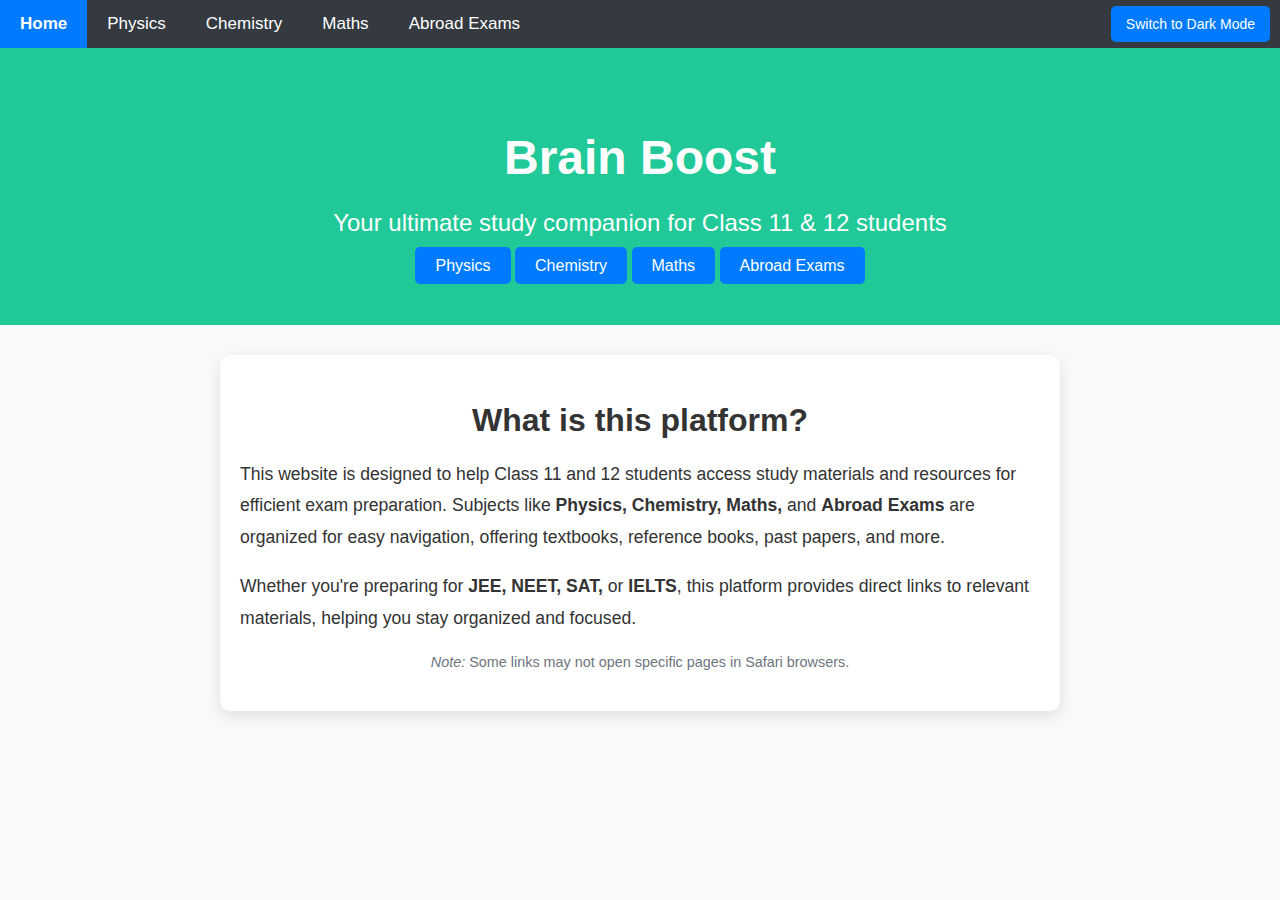
<file: index.html>
<!DOCTYPE html>
<html lang="en">
<head>
    <meta charset="UTF-8">
    <meta name="viewport" content="width=device-width, initial-scale=1.0">
    <title>Brain Boost</title>
    <link rel="stylesheet" href="styles.css">
</head>
<body>
  
    <div class="topnav">
        <a href="index.html" class="active">Home</a>
        <a href="physics.html">Physics</a>
        <a href="chemistry.html">Chemistry</a>
        <a href="maths.html">Maths</a>
        <a href="abroad.html">Abroad Exams</a>
        <button id="theme-toggle" class="theme-btn">Switch to Dark Mode</button>
    </div>


    <div class="hero">
        <h1>Brain Boost</h1>
        <p>Your ultimate study companion for Class 11 & 12 students</p>
        <div class="buttons">
            <a href="physics.html" class="btn">Physics</a>
            <a href="chemistry.html" class="btn">Chemistry</a>
            <a href="maths.html" class="btn">Maths</a>
            <a href="abroad.html" class="btn">Abroad Exams</a>
        </div>
    </div>

    
    <div class="about">
        <h2>What is this platform?</h2>
        <p>
            This website is designed to help Class 11 and 12 students access study materials and resources for efficient exam preparation. Subjects like <strong>Physics, Chemistry, Maths,</strong> and <strong>Abroad Exams</strong> are organized for easy navigation, offering textbooks, reference books, past papers, and more.
        </p>
        <p>
            Whether you're preparing for <strong>JEE, NEET, SAT,</strong> or <strong>IELTS</strong>, this platform provides direct links to relevant materials, helping you stay organized and focused. 
        </p>
        <p class="note">
            <em>Note:</em> Some links may not open specific pages in Safari browsers.
        </p>
    </div>
</body>
</html>
</file>
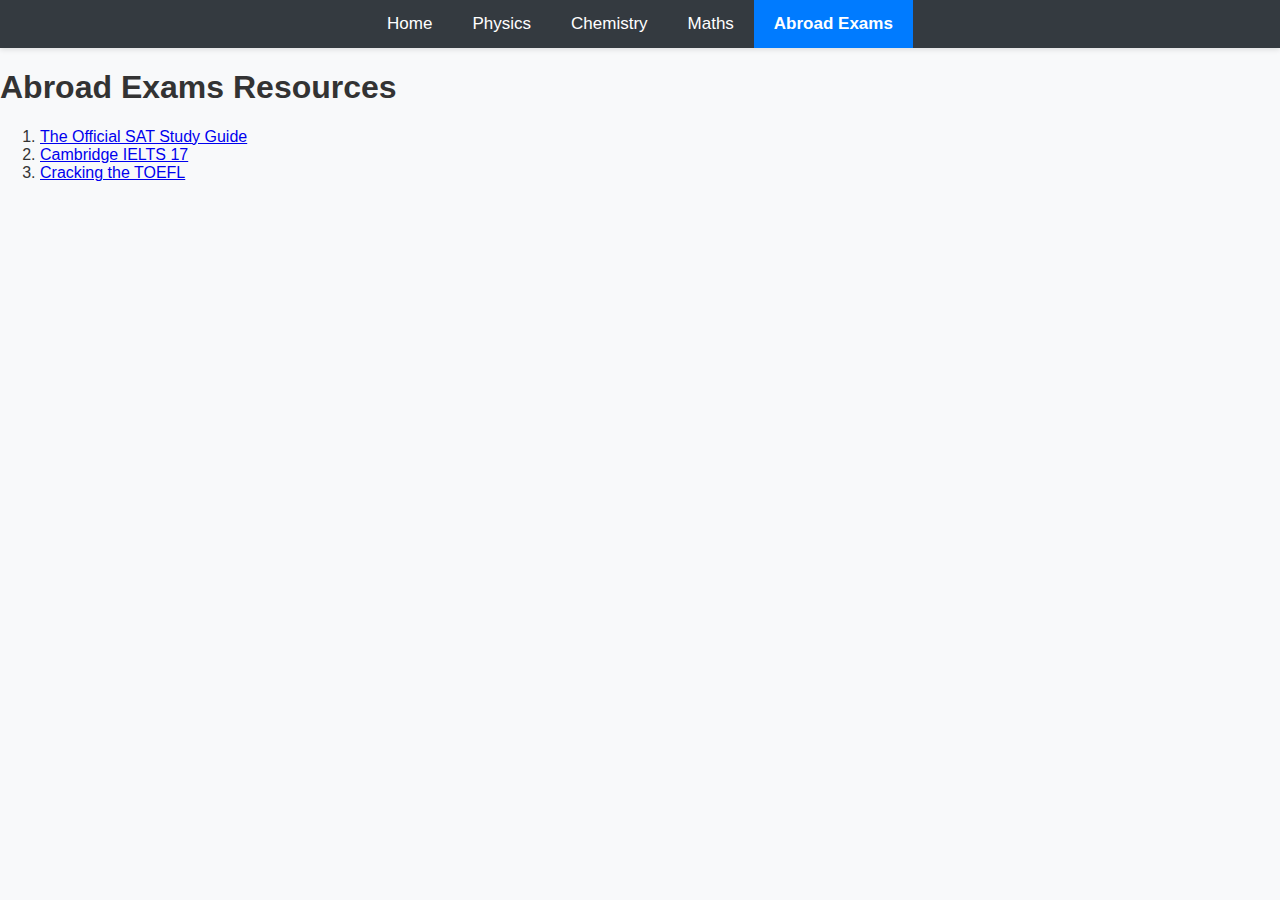
<file: abroad.html>
<!DOCTYPE html>
<html lang="en">
<head>
    <meta charset="UTF-8">
    <meta name="viewport" content="width=device-width, initial-scale=1.0">
    <title>Abroad Exams Resources</title>
    <link rel="stylesheet" href="styles.css">
</head>
<body>

    <div class="topnav">
        <a href="index.html">Home</a>
        <a href="physics.html">Physics</a>
        <a href="chemistry.html">Chemistry</a>
        <a href="maths.html">Maths</a>
        <a href="abroad.html" class="active">Abroad Exams</a>
    </div>

   
    <div class="container">
        <h1>Abroad Exams Resources</h1>
        <ol>
            <li><a href="https://www.scribd.com/document/281280519/The-Official-SAT-Study-Guide" target="_blank">The Official SAT Study Guide</a></li>
            <li><a href="https://ia601501.us.archive.org/2/items/cambridge-17/Cambridge%2017_text.pdf" target="_blank">Cambridge IELTS 17</a></li>
            <li><a href="https://assets.static-collegedunia.com/public/college_data/images/entrance/entrance_brochure/1603189704Cracking%20the%20TOEFL%202019%20Edition.pdf" target="_blank">Cracking the TOEFL</a></li>
        </ol>
    </div>
</body>
</html>
</file>
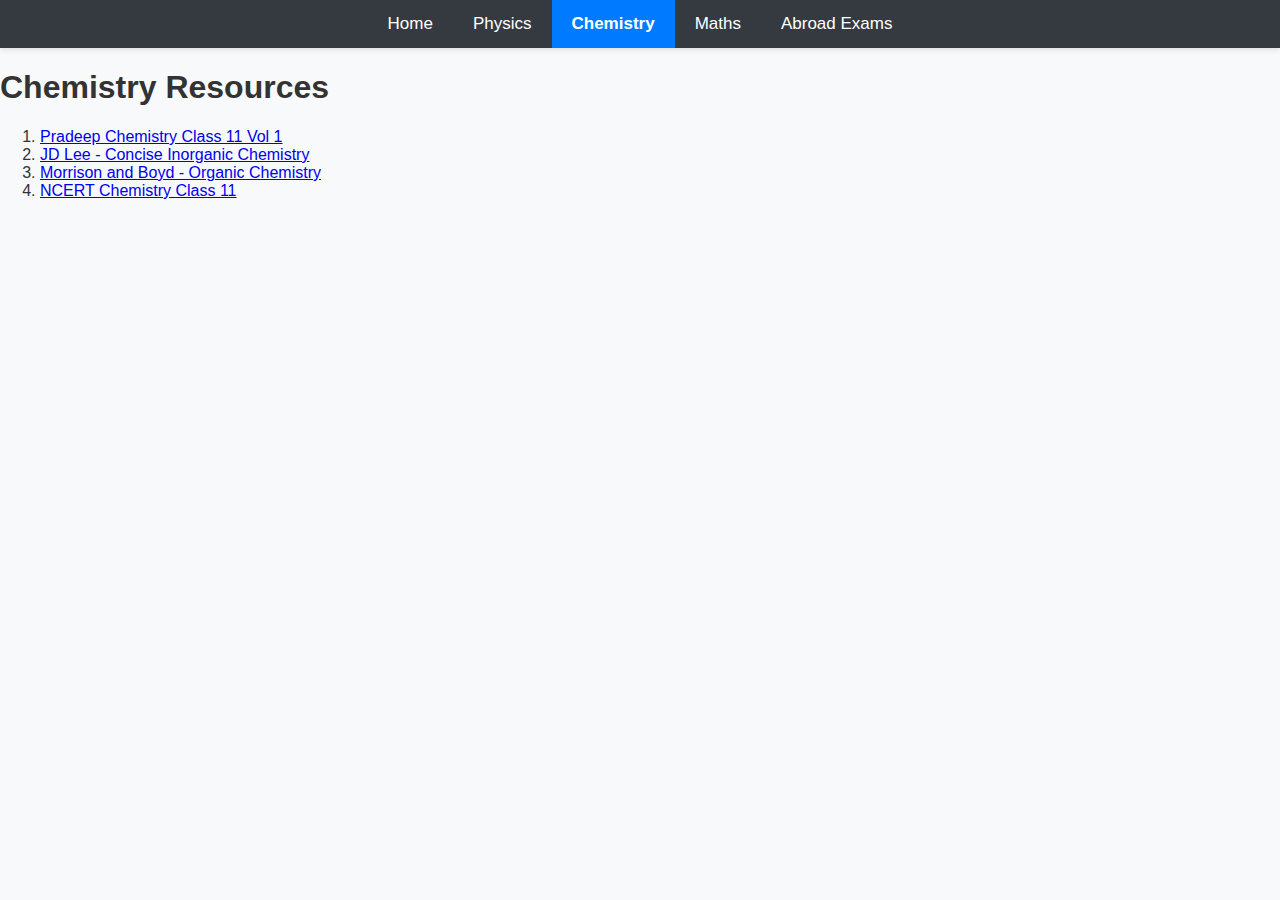
<file: chemistry.html>
<!DOCTYPE html>
<html lang="en">
<head>
    <meta charset="UTF-8">
    <meta name="viewport" content="width=device-width, initial-scale=1.0">
    <title>Chemistry Resources</title>
    <link rel="stylesheet" href="styles.css">
</head>
<body>

    <div class="topnav">
        <a href="index.html">Home</a>
        <a href="physics.html">Physics</a>
        <a href="chemistry.html" class="active">Chemistry</a>
        <a href="maths.html">Maths</a>
        <a href="abroad.html">Abroad Exams</a>
    </div>


    <div class="container">
        <h1>Chemistry Resources</h1>
        <ol>
            <li><a href="https://readyourflow.com/pradeep-chemistry-class-11-volume-1-2023-2024-pdf/" target="_blank">Pradeep Chemistry Class 11 Vol 1</a></li>
            <li><a href="https://archive.org/details/jd-lee-sudarshan-guha-pdf/page/n205/mode/2up" target="_blank">JD Lee - Concise Inorganic Chemistry</a></li>
            <li><a href="https://recnotes.com/wp-content/uploads/2020/11/Morrison-and-Boyd-Organic-Chemistry-7th-Ed-1.pdf" target="_blank">Morrison and Boyd - Organic Chemistry</a></li>
            <li><a href="https://ncert.nic.in/textbook.php?kech1=0-6" target="_blank">NCERT Chemistry Class 11</a></li>
        </ol>
    </div>
</body>
</html>
</file>
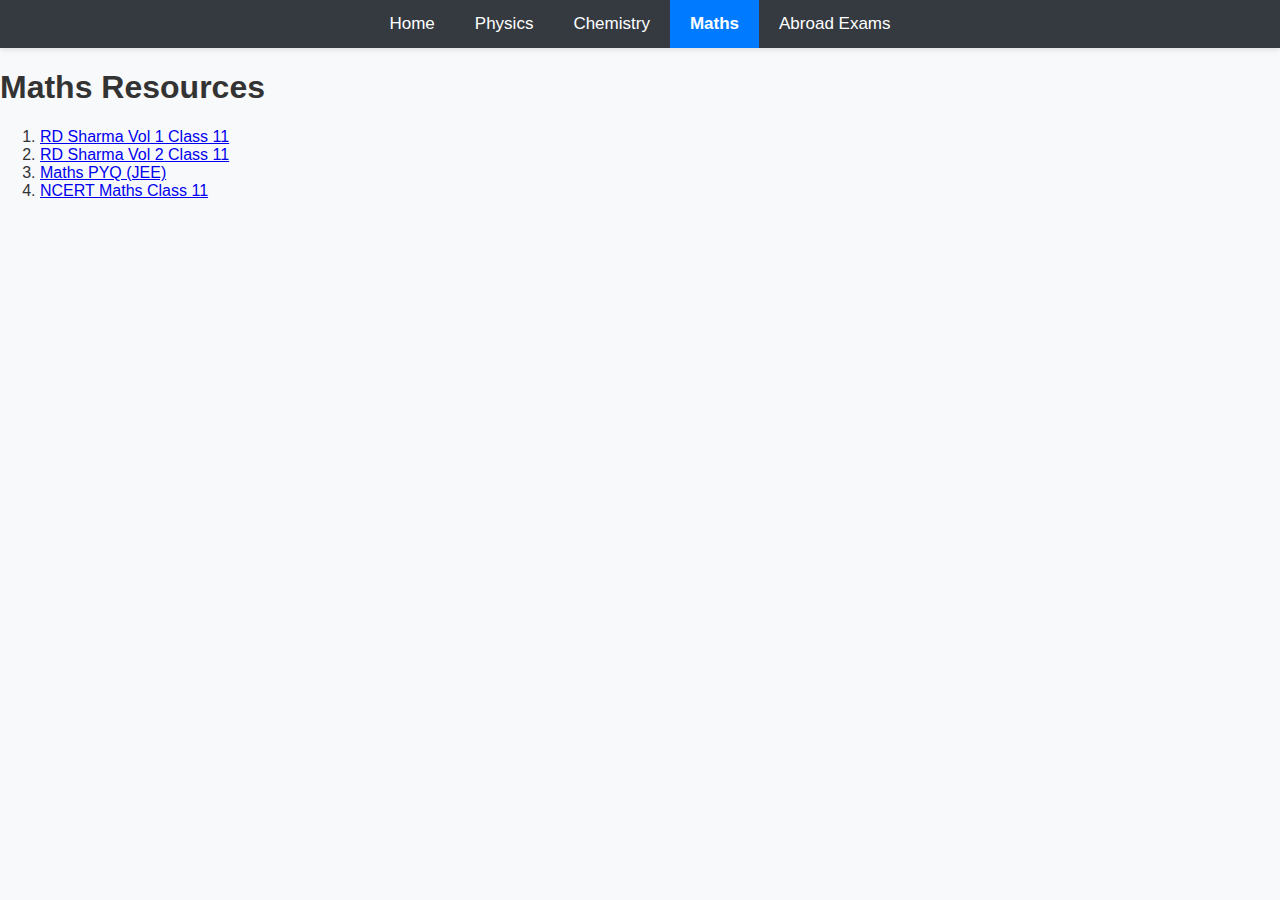
<file: maths.html>
<!DOCTYPE html>
<html lang="en">
<head>
    <meta charset="UTF-8">
    <meta name="viewport" content="width=device-width, initial-scale=1.0">
    <title>Maths Resources</title>
    <link rel="stylesheet" href="styles.css">
</head>
<body>

    <div class="topnav">
        <a href="index.html">Home</a>
        <a href="physics.html">Physics</a>
        <a href="chemistry.html">Chemistry</a>
        <a href="maths.html" class="active">Maths</a>
        <a href="abroad.html">Abroad Exams</a>
    </div>


    <div class="container">
        <h1>Maths Resources</h1>
        <ol>
            <li><a href="https://readyourflow.com/cbse-class-11-maths-rd-sharma-voulme-1-2023-2024-pdf-free/" target="_blank">RD Sharma Vol 1 Class 11</a></li>
            <li><a href="https://readyourflow.com/cbse-class-11-maths-rd-sharma-voulme-2-2023-2024-pdf-free/" target="_blank">RD Sharma Vol 2 Class 11</a></li>
            <li><a href="https://readyourflow.com/iit-jee-mathematics-41-years-chapterwise-topicwise-solved-papers-2019-1979/" target="_blank">Maths PYQ (JEE)</a></li>
            <li><a href="https://ncert.nic.in/textbook.php?kemh1=0-14" target="_blank">NCERT Maths Class 11</a></li>
        </ol>
    </div>
</body>
</html>
</file>
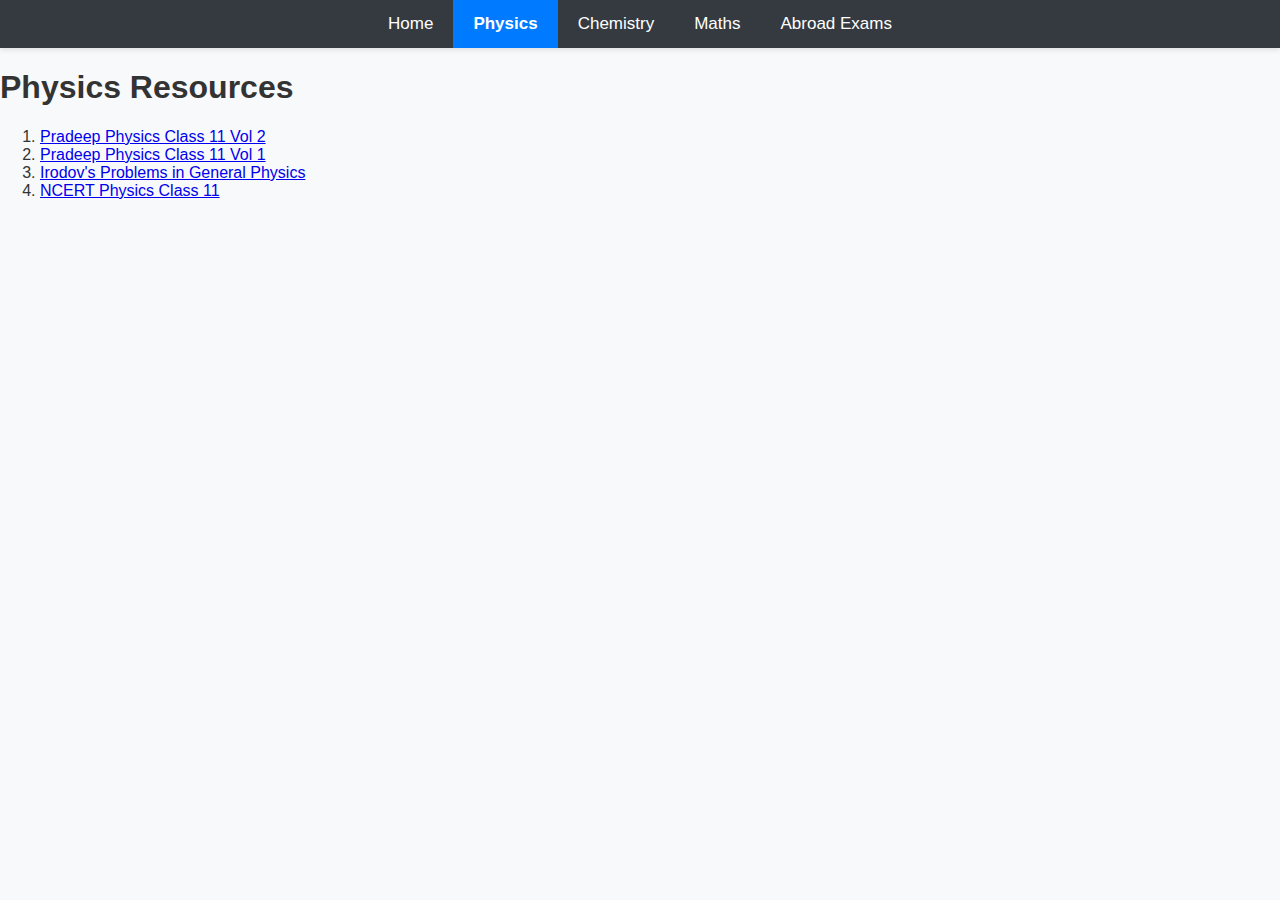
<file: physics.html>
<!DOCTYPE html>
<html lang="en">
<head>
    <meta charset="UTF-8">
    <meta name="viewport" content="width=device-width, initial-scale=1.0">
    <title>Physics Resources</title>
    <link rel="stylesheet" href="styles.css">
</head>
<body>
 
    <div class="topnav">
        <a href="index.html">Home</a>
        <a href="physics.html" class="active">Physics</a>
        <a href="chemistry.html">Chemistry</a>
        <a href="maths.html">Maths</a>
        <a href="abroad.html">Abroad Exams</a>
    </div>

  
    <div class="container">
        <h1>Physics Resources</h1>
        <ol>
            <li><a href="https://readyourflow.com/pradeep-physics-class-11-volume-2-2023-2024-pdf/" target="_blank">Pradeep Physics Class 11 Vol 2</a></li>
            <li><a href="https://readyourflow.com/pradeep-physics-class-11-vol-1-2023-2024-pdf/" target="_blank">Pradeep Physics Class 11 Vol 1</a></li>
            <li><a href="https://physicsbynirajsir.weebly.com/uploads/2/7/6/4/27647455/irodov.pdf" target="_blank">Irodov's Problems in General Physics</a></li>
            <li><a href="https://ncert.nic.in/textbook.php?keph1=0-7" target="_blank">NCERT Physics Class 11</a></li>
        </ol>
    </div>
</body>
</html>
</file>
<file: styles.css>
:root {
    --bg-color: #f8f9fa;
    --text-color: #333;
    --nav-bg-color: #343a40;
    --nav-text-color: white;
    --btn-bg-color: #007bff;
    --btn-text-color: white;
}

body {
    font-family: 'Arial', sans-serif;
    margin: 0;
    padding: 0;
    background-color: var(--bg-color);
    color: var(--text-color);
}


.topnav {
    background-color: var(--nav-bg-color);
    overflow: hidden;
    display: flex;
    justify-content: center;
    align-items: center;
    box-shadow: 0 2px 5px rgba(0, 0, 0, 0.1);
}

.topnav a {
    color: var(--nav-text-color);
    text-align: center;
    padding: 14px 20px;
    text-decoration: none;
    font-size: 17px;
    transition: background-color 0.3s, color 0.3s;
}

.topnav a:hover {
    background-color: #495057;
    color: var(--nav-text-color);
}

.topnav a.active {
    background-color: #007bff;
    color: white;
    font-weight: bold;
}

.theme-btn {
    margin-left: auto;
    margin-right: 10px;
    background-color: var(--btn-bg-color);
    color: var(--btn-text-color);
    border: none;
    padding: 10px 15px;
    font-size: 14px;
    border-radius: 5px;
    cursor: pointer;
}

.theme-btn:hover {
    background-color: #0056b3;
}

/* Hero Section Styling */
.hero {
    background-color: #20c997; /* Teal */
    color: white;
    text-align: center;
    padding: 50px 20px;
}

.hero h1 {
    font-size: 3em;
    font-weight: bold;
    margin-bottom: 10px;
}

.hero p {
    font-size: 1.5em;
    margin-bottom: 20px;
}

.buttons .btn {
    background-color: var(--btn-bg-color);
    color: var(--btn-text-color);
    padding: 10px 20px;
    text-decoration: none;
    font-size: 16px;
    border-radius: 5px;
    transition: background-color 0.3s ease;
}

.buttons .btn:hover {
    background-color: #0056b3;
}

.about {
    max-width: 800px;
    margin: 30px auto;
    padding: 20px;
    background-color: white;
    box-shadow: 0 5px 15px rgba(0, 0, 0, 0.1);
    border-radius: 10px;
}

.about h2 {
    text-align: center;
    font-size: 2em;
    margin-bottom: 20px;
    color: var(--text-color);
}

.about p {
    font-size: 1.1em;
    line-height: 1.8;
    margin-bottom: 15px;
    color: var(--text-color);
}

.about .note {
    color: #6c757d;
    font-size: 0.9em;
    text-align: center;
}
</file>
